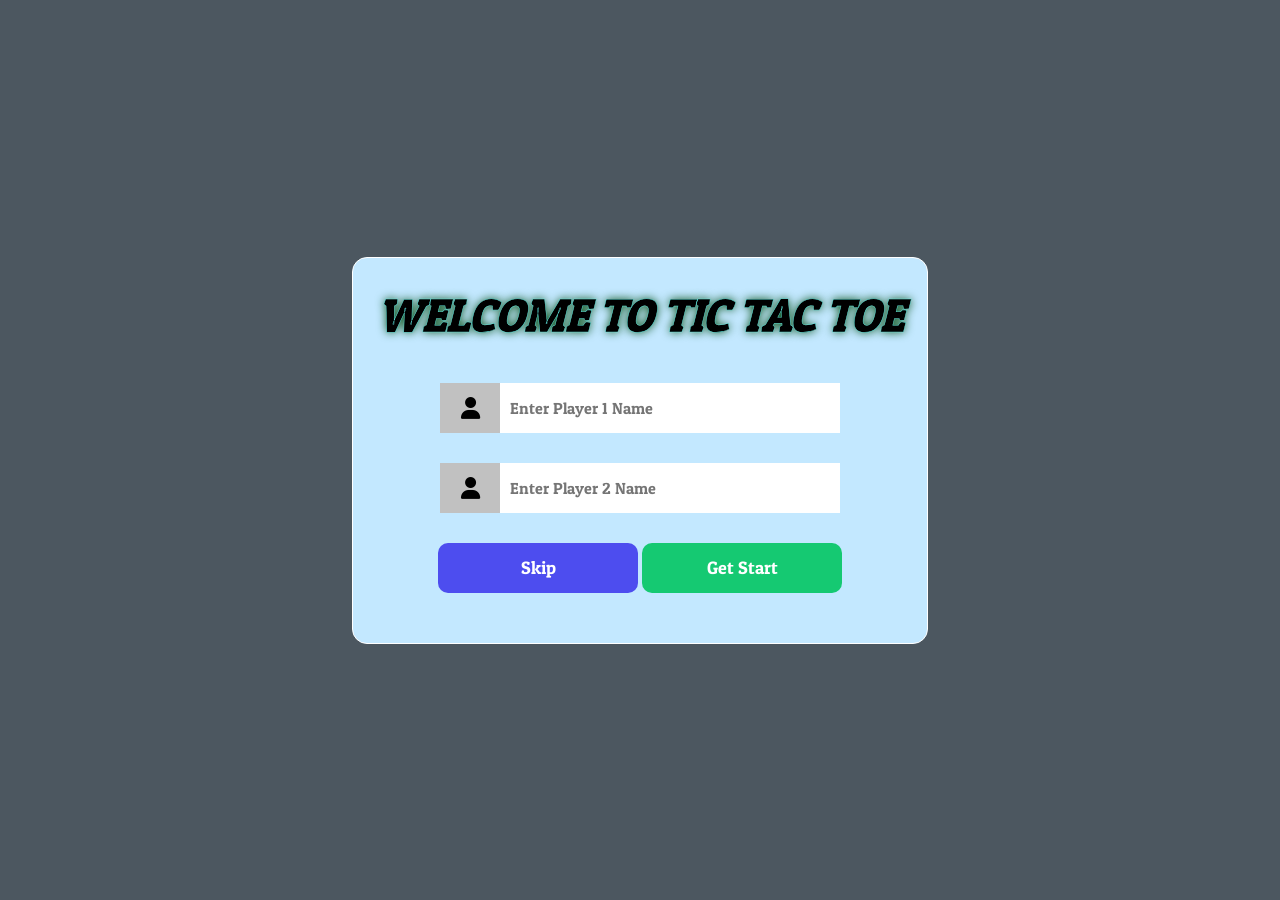
<file: old version/index.html>
<!DOCTYPE html>
<html lang="en">

<head>
    <meta charset="UTF-8">
    <meta name="viewport" content="width=device-width, initial-scale=1.0">
    <title>Tic Tac Toe</title>
    <link rel="stylesheet" href="https://cdnjs.cloudflare.com/ajax/libs/font-awesome/6.6.0/css/all.min.css"
        integrity="sha512-Kc323vGBEqzTmouAECnVceyQqyqdsSiqLQISBL29aUW4U/M7pSPA/gEUZQqv1cwx4OnYxTxve5UMg5GT6L4JJg=="
        crossorigin="anonymous" referrerpolicy="no-referrer" />
    <link rel="stylesheet" href="style.css">

    <link rel="stylesheet" href="https://d1y3pl71tvoccx.cloudfront.net/1.0.0/AmazonEmber-Rg.css" type="text/css">

    <link rel="preconnect" href="https://fonts.googleapis.com">
    <link rel="preconnect" href="https://fonts.gstatic.com" crossorigin>
    <link href="https://fonts.googleapis.com/css2?family=Pacifico&family=Patua+One&display=swap" rel="stylesheet">

</head>

<body>

    <div id="overlay"></div>

    <div class="start-page">

        <h1>WELCOME TO TIC TAC TOE</h1>

        <div class="input-box">
            <label for="player1" class="icon"><i class="fa-solid fa-user"></i></label>
            <input type="text" class="player" id="player1" placeholder="Enter Player 1 Name" autocomplete="off">
            <p class="error"></p>
        </div>

        <div class="input-box">
            <label for="player2" class="icon"><i class="fa-solid fa-user"></i></label>
            <input type="text" class="player" id="player2" placeholder="Enter Player 2 Name" autocomplete="off">
            <p class="error"></p>
        </div>

        <div class="buttons">
            <button class="skip-btn">Skip</button>
            <button class="getStart" onclick="StartGame()">Get Start</button>
        </div>
 
    </div>

    <div class="container hide">

        <div class="winner" id="winner">
            <h2 class="winner-msg">Congratulations, Winner is player</h2>
            <button class="newgame" id="newgame">NEW GAME</button>
        </div>

        <div class="boxes ">
            <div class="row">
                <button class="btn" id="btn1"></button>
                <button class="btn" id="btn2"></button>
                <button class="btn" id="btn3"></button>
            </div>
            <div class="row">
                <button class="btn" id="btn4"></button>
                <button class="btn" id="btn5"></button>
                <button class="btn" id="btn6"></button>
            </div>
            <div class="row">
                <button class="btn" id="btn7"></button>
                <button class="btn" id="btn8"></button>
                <button class="btn" id="btn9"></button>
            </div>
        </div>
        <button class="reset-btn " id="reset-btn">Reset Game</button>
    </div>

    <script src="script.js"></script>

</body>

</html>
</file>
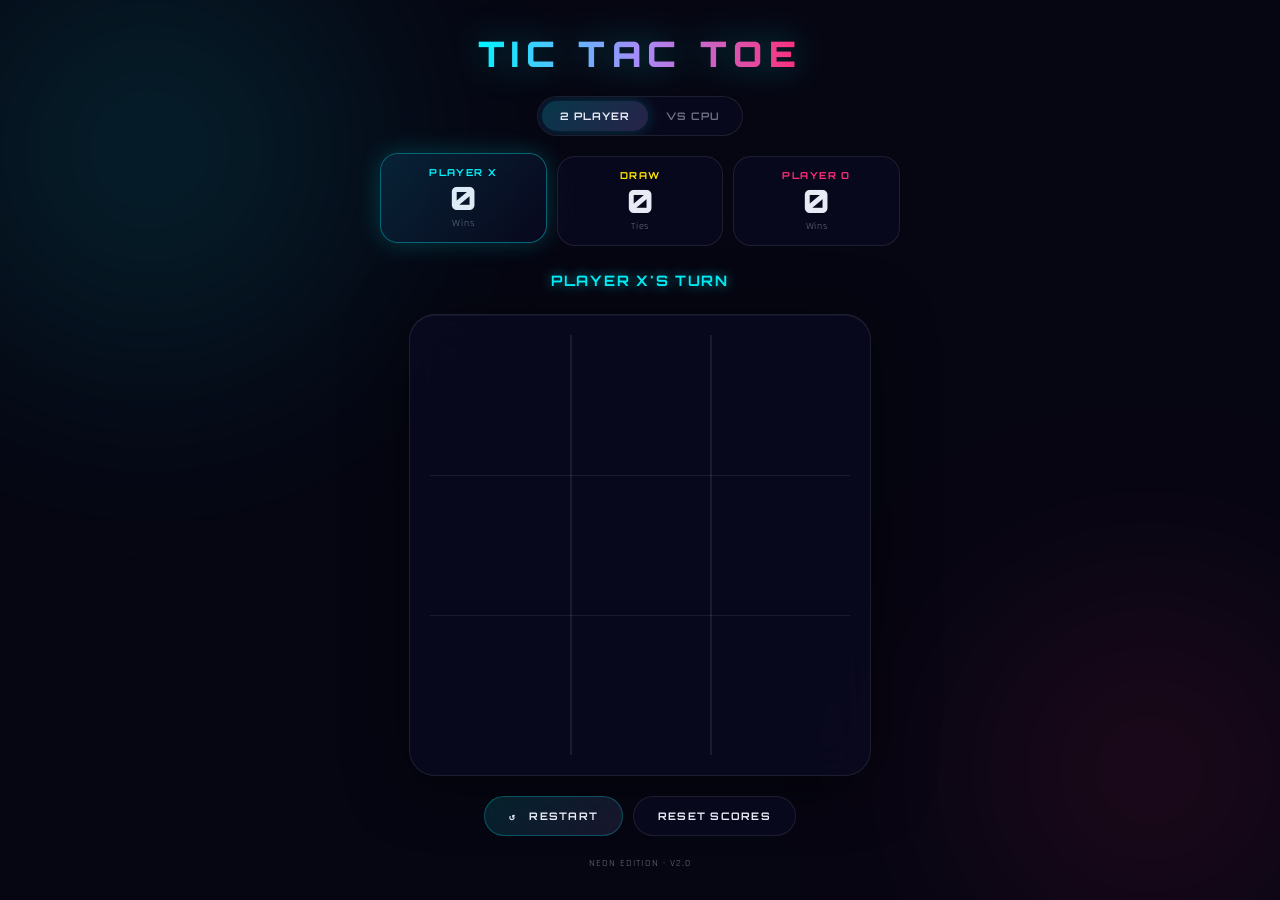
<file: design2.html>
<!DOCTYPE html>
<html lang="en">

<head>
    <meta charset="UTF-8" />
    <meta name="viewport" content="width=device-width, initial-scale=1.0" />
    <title>Tic Tac Toe — NEON</title>
    <link
        href="https://fonts.googleapis.com/css2?family=Orbitron:wght@400;700;900&family=Rajdhani:wght@300;400;600&display=swap"
        rel="stylesheet" />
    <style>
        :root {
            --x-color: #00f5ff;
            --o-color: #ff2d78;
            --win-glow: #ffe600;
            --bg-dark: #060612;
            --glass: rgba(255, 255, 255, 0.04);
            --glass-border: rgba(255, 255, 255, 0.09);
            --card-bg: rgba(10, 10, 35, 0.7);
            --text-main: #e8eaf6;
            --text-dim: rgba(232, 234, 246, 0.45);
            --grid-line: rgba(255, 255, 255, 0.08);
            --radius: 18px;
            --cell-size: min(28vw, 140px);
            --transition: 0.25s cubic-bezier(.4, 0, .2, 1);
        }

        *,
        *::before,
        *::after {
            box-sizing: border-box;
            margin: 0;
            padding: 0;
        }

        body {
            min-height: 100dvh;
            background: var(--bg-dark);
            display: flex;
            flex-direction: column;
            align-items: center;
            justify-content: center;
            font-family: 'Rajdhani', sans-serif;
            overflow: hidden;
            position: relative;
            padding: 16px;
        }

        /* ── Animated background ── */
        .bg-layer {
            position: fixed;
            inset: 0;
            z-index: 0;
            pointer-events: none;
            overflow: hidden;
        }

        .bg-layer::before,
        .bg-layer::after {
            content: '';
            position: absolute;
            border-radius: 50%;
            filter: blur(120px);
            opacity: 0.18;
            animation: drift 14s ease-in-out infinite alternate;
        }

        .bg-layer::before {
            width: 600px;
            height: 600px;
            background: radial-gradient(circle, #00f5ff, transparent 70%);
            top: -150px;
            left: -150px;
        }

        .bg-layer::after {
            width: 500px;
            height: 500px;
            background: radial-gradient(circle, #ff2d78, transparent 70%);
            bottom: -120px;
            right: -120px;
            animation-delay: -7s;
        }

        @keyframes drift {
            from {
                transform: translate(0, 0) scale(1);
            }

            to {
                transform: translate(60px, 40px) scale(1.12);
            }
        }

        /* Stars */
        .stars {
            position: fixed;
            inset: 0;
            z-index: 0;
            pointer-events: none;
        }

        .star {
            position: absolute;
            border-radius: 50%;
            background: #fff;
            opacity: 0;
            animation: twinkle var(--d, 3s) var(--delay, 0s) infinite;
        }

        @keyframes twinkle {

            0%,
            100% {
                opacity: 0;
                transform: scale(.6);
            }

            50% {
                opacity: var(--op, .6);
                transform: scale(1);
            }
        }

        /* ── Wrapper ── */
        .wrapper {
            position: relative;
            z-index: 1;
            display: flex;
            flex-direction: column;
            align-items: center;
            gap: 20px;
            width: 100%;
            max-width: 520px;
        }

        /* ── Title ── */
        .title {
            font-family: 'Orbitron', monospace;
            font-size: clamp(1.5rem, 5vw, 2.2rem);
            font-weight: 900;
            letter-spacing: 0.18em;
            text-transform: uppercase;
            background: linear-gradient(90deg, var(--x-color), #a78bfa, var(--o-color));
            -webkit-background-clip: text;
            -webkit-text-fill-color: transparent;
            background-clip: text;
            filter: drop-shadow(0 0 18px rgba(0, 245, 255, 0.35));
            user-select: none;
        }

        /* ── Mode Toggle ── */
        .mode-toggle {
            display: flex;
            gap: 0;
            border-radius: 50px;
            border: 1px solid var(--glass-border);
            background: var(--card-bg);
            backdrop-filter: blur(12px);
            overflow: hidden;
            padding: 4px;
        }

        .mode-btn {
            font-family: 'Orbitron', monospace;
            font-size: 0.65rem;
            font-weight: 700;
            letter-spacing: 0.1em;
            text-transform: uppercase;
            padding: 8px 18px;
            border: none;
            background: transparent;
            color: var(--text-dim);
            cursor: pointer;
            border-radius: 40px;
            transition: all var(--transition);
        }

        .mode-btn.active {
            background: linear-gradient(135deg, rgba(0, 245, 255, 0.2), rgba(167, 139, 250, 0.2));
            color: var(--text-main);
            box-shadow: 0 0 16px rgba(0, 245, 255, 0.2);
        }

        /* ── Score Board ── */
        .scoreboard {
            display: flex;
            gap: 10px;
            width: 100%;
        }

        .score-card {
            flex: 1;
            padding: 12px 10px;
            border-radius: var(--radius);
            border: 1px solid var(--glass-border);
            background: var(--card-bg);
            backdrop-filter: blur(16px);
            text-align: center;
            transition: all var(--transition);
            position: relative;
            overflow: hidden;
        }

        .score-card::before {
            content: '';
            position: absolute;
            inset: 0;
            border-radius: inherit;
            opacity: 0;
            transition: opacity var(--transition);
        }

        .score-card.x-card::before {
            background: linear-gradient(135deg, rgba(0, 245, 255, 0.1), transparent);
        }

        .score-card.o-card::before {
            background: linear-gradient(135deg, rgba(255, 45, 120, 0.1), transparent);
        }

        .score-card.d-card::before {
            background: linear-gradient(135deg, rgba(255, 230, 0, 0.08), transparent);
        }

        .score-card.active-turn::before {
            opacity: 1;
        }

        .score-card.active-turn {
            transform: translateY(-3px);
        }

        .score-card.active-turn.x-card {
            border-color: rgba(0, 245, 255, 0.4);
            box-shadow: 0 0 24px rgba(0, 245, 255, 0.2);
        }

        .score-card.active-turn.o-card {
            border-color: rgba(255, 45, 120, 0.4);
            box-shadow: 0 0 24px rgba(255, 45, 120, 0.2);
        }

        .score-label {
            font-family: 'Orbitron', monospace;
            font-size: 0.6rem;
            font-weight: 700;
            letter-spacing: 0.15em;
            text-transform: uppercase;
        }

        .x-card .score-label {
            color: var(--x-color);
        }

        .o-card .score-label {
            color: var(--o-color);
        }

        .d-card .score-label {
            color: #ffe600;
        }

        .score-value {
            font-family: 'Orbitron', monospace;
            font-size: clamp(1.4rem, 4vw, 2rem);
            font-weight: 900;
            color: var(--text-main);
            line-height: 1;
            margin-top: 4px;
        }

        .score-sub {
            font-size: 0.65rem;
            color: var(--text-dim);
            letter-spacing: 0.08em;
            margin-top: 2px;
        }

        /* ── Status ── */
        .status {
            font-family: 'Orbitron', monospace;
            font-size: clamp(0.75rem, 2.5vw, 0.9rem);
            font-weight: 700;
            letter-spacing: 0.12em;
            text-transform: uppercase;
            color: var(--text-dim);
            height: 28px;
            display: flex;
            align-items: center;
            transition: all 0.3s;
        }

        .status.x-turn {
            color: var(--x-color);
            text-shadow: 0 0 12px rgba(0, 245, 255, 0.6);
        }

        .status.o-turn {
            color: var(--o-color);
            text-shadow: 0 0 12px rgba(255, 45, 120, 0.6);
        }

        .status.win {
            color: var(--win-glow);
            text-shadow: 0 0 18px rgba(255, 230, 0, 0.8);
            animation: pulse-win 0.6s ease-in-out infinite alternate;
        }

        .status.draw {
            color: #a78bfa;
            text-shadow: 0 0 14px rgba(167, 139, 250, 0.6);
        }

        @keyframes pulse-win {
            from {
                letter-spacing: 0.12em;
            }

            to {
                letter-spacing: 0.2em;
            }
        }

        /* ── Board ── */
        .board-wrap {
            position: relative;
            padding: 20px;
            border-radius: calc(var(--radius) + 8px);
            border: 1px solid var(--glass-border);
            background: var(--card-bg);
            backdrop-filter: blur(20px);
            box-shadow: 0 8px 60px rgba(0, 0, 0, 0.5), inset 0 1px 0 rgba(255, 255, 255, 0.05);
        }

        .board {
            display: grid;
            grid-template-columns: repeat(3, var(--cell-size));
            grid-template-rows: repeat(3, var(--cell-size));
            gap: 0;
            position: relative;
        }

        /* Grid lines drawn via pseudo on the wrapper */
        .grid-lines {
            position: absolute;
            inset: 0;
            pointer-events: none;
            display: grid;
            grid-template-columns: repeat(3, var(--cell-size));
            grid-template-rows: repeat(3, var(--cell-size));
        }

        .cell {
            display: flex;
            align-items: center;
            justify-content: center;
            cursor: pointer;
            position: relative;
            border: none;
            background: transparent;
            transition: background var(--transition);
            border-radius: 8px;
        }

        /* Grid lines via box-shadow tricks using divs */
        .board-grid {
            position: absolute;
            inset: 0;
            pointer-events: none;
        }

        .h-line,
        .v-line {
            position: absolute;
            background: var(--grid-line);
            transition: background 0.3s;
        }

        .h-line {
            left: 20px;
            right: 20px;
            height: 1.5px;
        }

        .v-line {
            top: 20px;
            bottom: 20px;
            width: 1.5px;
        }

        .h-line:nth-child(1) {
            top: calc(20px + var(--cell-size));
        }

        .h-line:nth-child(2) {
            top: calc(20px + var(--cell-size) * 2);
        }

        .v-line:nth-child(3) {
            left: calc(20px + var(--cell-size));
        }

        .v-line:nth-child(4) {
            left: calc(20px + var(--cell-size) * 2);
        }

        .cell:hover:not(.taken) {
            background: rgba(255, 255, 255, 0.04);
        }

        .cell.taken {
            cursor: default;
        }

        /* ── X & O marks ── */
        .mark {
            width: 58%;
            height: 58%;
            display: flex;
            align-items: center;
            justify-content: center;
            transform: scale(0) rotate(-15deg);
            opacity: 0;
            animation: pop-in 0.35s cubic-bezier(.34, 1.56, .64, 1) forwards;
        }

        @keyframes pop-in {
            to {
                transform: scale(1) rotate(0deg);
                opacity: 1;
            }
        }

        .mark svg {
            width: 100%;
            height: 100%;
        }

        /* X mark */
        .mark-x line {
            stroke: var(--x-color);
            stroke-width: 8;
            stroke-linecap: round;
            filter: drop-shadow(0 0 8px var(--x-color));
            stroke-dasharray: 80;
            stroke-dashoffset: 80;
            animation: draw-line 0.3s ease forwards;
        }

        .mark-x line:nth-child(2) {
            animation-delay: 0.08s;
        }

        /* O mark */
        .mark-o circle {
            stroke: var(--o-color);
            stroke-width: 8;
            stroke-linecap: round;
            fill: none;
            filter: drop-shadow(0 0 8px var(--o-color));
            stroke-dasharray: 251;
            stroke-dashoffset: 251;
            animation: draw-circle 0.35s ease forwards;
        }

        @keyframes draw-line {
            to {
                stroke-dashoffset: 0;
            }
        }

        @keyframes draw-circle {
            to {
                stroke-dashoffset: 0;
            }
        }

        /* Winning cell glow */
        .cell.win-cell {
            animation: win-flash 0.5s ease-in-out 0.1s infinite alternate;
        }

        @keyframes win-flash {
            from {
                background: rgba(255, 230, 0, 0.05);
            }

            to {
                background: rgba(255, 230, 0, 0.14);
            }
        }

        .cell.win-cell .mark-x line {
            stroke: var(--win-glow);
            filter: drop-shadow(0 0 12px var(--win-glow));
        }

        .cell.win-cell .mark-o circle {
            stroke: var(--win-glow);
            filter: drop-shadow(0 0 12px var(--win-glow));
        }

        /* Win line overlay */
        .win-line-svg {
            position: absolute;
            inset: 0;
            pointer-events: none;
            width: 100%;
            height: 100%;
        }

        .win-line-svg line {
            stroke: var(--win-glow);
            stroke-width: 4;
            stroke-linecap: round;
            filter: drop-shadow(0 0 8px var(--win-glow));
            stroke-dasharray: 500;
            stroke-dashoffset: 500;
            animation: draw-win-line 0.5s ease forwards 0.1s;
        }

        @keyframes draw-win-line {
            to {
                stroke-dashoffset: 0;
            }
        }

        /* ── Buttons ── */
        .btn-row {
            display: flex;
            gap: 10px;
        }

        .btn {
            font-family: 'Orbitron', monospace;
            font-size: 0.65rem;
            font-weight: 700;
            letter-spacing: 0.12em;
            text-transform: uppercase;
            padding: 12px 24px;
            border-radius: 50px;
            border: 1px solid var(--glass-border);
            background: var(--card-bg);
            color: var(--text-main);
            cursor: pointer;
            backdrop-filter: blur(10px);
            transition: all var(--transition);
            position: relative;
            overflow: hidden;
        }

        .btn::before {
            content: '';
            position: absolute;
            inset: 0;
            background: linear-gradient(135deg, rgba(0, 245, 255, 0.15), rgba(255, 45, 120, 0.15));
            opacity: 0;
            transition: opacity var(--transition);
        }

        .btn:hover::before {
            opacity: 1;
        }

        .btn:hover {
            transform: translateY(-2px);
            box-shadow: 0 8px 24px rgba(0, 0, 0, 0.4);
            border-color: rgba(0, 245, 255, 0.3);
        }

        .btn:active {
            transform: translateY(0);
        }

        .btn-restart {
            background: linear-gradient(135deg, rgba(0, 245, 255, 0.12), rgba(167, 139, 250, 0.12));
            border-color: rgba(0, 245, 255, 0.25);
        }

        .btn-restart:hover {
            box-shadow: 0 8px 30px rgba(0, 245, 255, 0.25);
        }

        /* ── CPU thinking ── */
        .thinking-dots {
            display: none;
            gap: 5px;
            align-items: center;
        }

        .thinking-dots.show {
            display: flex;
        }

        .thinking-dots span {
            width: 6px;
            height: 6px;
            border-radius: 50%;
            background: var(--o-color);
            animation: bounce-dot 0.8s ease-in-out infinite;
        }

        .thinking-dots span:nth-child(2) {
            animation-delay: 0.15s;
        }

        .thinking-dots span:nth-child(3) {
            animation-delay: 0.3s;
        }

        @keyframes bounce-dot {

            0%,
            100% {
                transform: translateY(0);
                opacity: 0.5;
            }

            50% {
                transform: translateY(-5px);
                opacity: 1;
            }
        }

        /* ── Footer ── */
        .footer {
            font-size: 0.65rem;
            color: var(--text-dim);
            letter-spacing: 0.1em;
            text-transform: uppercase;
        }

        /* ── Responsive ── */
        @media (max-width: 400px) {
            :root {
                --cell-size: min(29vw, 110px);
            }

            .scoreboard {
                gap: 6px;
            }

            .score-card {
                padding: 10px 6px;
            }
        }
    </style>
</head>

<body>

    <div class="bg-layer"></div>
    <div class="stars" id="stars"></div>

    <div class="wrapper">
        <h1 class="title">TIC TAC TOE</h1>

        <!-- Mode Toggle -->
        <div class="mode-toggle">
            <button class="mode-btn active" id="btn2p" onclick="setMode('2p')">2 Player</button>
            <button class="mode-btn" id="btnCpu" onclick="setMode('cpu')">vs CPU</button>
        </div>

        <!-- Scoreboard -->
        <div class="scoreboard">
            <div class="score-card x-card active-turn" id="cardX">
                <div class="score-label">Player X</div>
                <div class="score-value" id="scoreX">0</div>
                <div class="score-sub">Wins</div>
            </div>
            <div class="score-card d-card" id="cardD">
                <div class="score-label">Draw</div>
                <div class="score-value" id="scoreD">0</div>
                <div class="score-sub">Ties</div>
            </div>
            <div class="score-card o-card" id="cardO">
                <div class="score-label" id="labelO">Player O</div>
                <div class="score-value" id="scoreO">0</div>
                <div class="score-sub">Wins</div>
            </div>
        </div>

        <!-- Status -->
        <div class="status x-turn" id="status">
            <span id="statusText">Player X's Turn</span>
            <div class="thinking-dots" id="thinkingDots">
                <span></span><span></span><span></span>
            </div>
        </div>

        <!-- Board -->
        <div class="board-wrap">
            <div class="board" id="board">
                <!-- 9 cells -->
            </div>
            <!-- Grid lines -->
            <div class="board-grid">
                <div class="h-line"></div>
                <div class="h-line"></div>
                <div class="v-line"></div>
                <div class="v-line"></div>
            </div>
            <!-- Win line drawn here via JS -->
        </div>

        <!-- Buttons -->
        <div class="btn-row">
            <button class="btn btn-restart" onclick="restartGame()">↺ &nbsp; Restart</button>
            <button class="btn" onclick="resetScores()">Reset Scores</button>
        </div>

        <div class="footer">Neon Edition · v2.0</div>
    </div>

    <script>
        // ─── Audio ───────────────────────────────────────────
        const AudioCtx = window.AudioContext || window.webkitAudioContext;
        let ctx;
        function getCtx() { if (!ctx) ctx = new AudioCtx(); return ctx; }

        function playTone(freq, type = 'sine', dur = 0.12, vol = 0.18, decay = 0.08) {
            try {
                const ac = getCtx();
                const o = ac.createOscillator();
                const g = ac.createGain();
                o.connect(g); g.connect(ac.destination);
                o.type = type; o.frequency.value = freq;
                g.gain.setValueAtTime(vol, ac.currentTime);
                g.gain.exponentialRampToValueAtTime(0.001, ac.currentTime + dur);
                o.start(); o.stop(ac.currentTime + dur + decay);
            } catch (e) { }
        }
        function sfxMove() { playTone(440, 'sine', 0.1, 0.15); }
        function sfxWin() {
            [523, 659, 784, 1047].forEach((f, i) => setTimeout(() => playTone(f, 'sine', 0.18, 0.2), i * 90));
        }
        function sfxDraw() { playTone(220, 'triangle', 0.35, 0.12); }
        function sfxCpu() { playTone(330, 'sine', 0.1, 0.12); }

        // ─── State ───────────────────────────────────────────
        const WINS = [[0, 1, 2], [3, 4, 5], [6, 7, 8], [0, 3, 6], [1, 4, 7], [2, 5, 8], [0, 4, 8], [2, 4, 6]];
        let board, current, gameOver, scores, mode, cpuThinking;

        function init() {
            board = Array(9).fill('');
            current = 'X';
            gameOver = false;
            cpuThinking = false;
            renderBoard();
            setStatus();
            highlightTurnCard();
            removeWinLine();
        }

        function initScores() {
            scores = { X: 0, O: 0, D: 0 };
            updateScoreUI();
        }

        // ─── Mode ─────────────────────────────────────────────
        function setMode(m) {
            mode = m;
            document.getElementById('btn2p').classList.toggle('active', m === '2p');
            document.getElementById('btnCpu').classList.toggle('active', m === 'cpu');
            document.getElementById('labelO').textContent = m === 'cpu' ? 'CPU' : 'Player O';
            init();
        }

        // ─── Render ───────────────────────────────────────────
        function renderBoard() {
            const b = document.getElementById('board');
            b.innerHTML = '';
            board.forEach((v, i) => {
                const cell = document.createElement('div');
                cell.className = 'cell' + (v ? ' taken' : '');
                cell.dataset.i = i;
                cell.onclick = () => handleClick(i);
                if (v) cell.appendChild(makeMark(v));
                b.appendChild(cell);
            });
        }

        function makeMark(v) {
            const div = document.createElement('div');
            div.className = `mark mark-${v.toLowerCase()}`;
            if (v === 'X') {
                div.innerHTML = `<svg viewBox="0 0 80 80"><line x1="18" y1="18" x2="62" y2="62"/><line x1="62" y1="18" x2="18" y2="62"/></svg>`;
            } else {
                div.innerHTML = `<svg viewBox="0 0 80 80"><circle cx="40" cy="40" r="24"/></svg>`;
            }
            return div;
        }

        // ─── Click ────────────────────────────────────────────
        function handleClick(i) {
            if (gameOver || board[i] || cpuThinking) return;
            if (mode === 'cpu' && current === 'O') return;
            makeMove(i);
        }

        function makeMove(i) {
            board[i] = current;
            sfxMove();
            renderBoard();
            const result = checkWin();
            if (result) return endGame(result);
            if (board.every(Boolean)) return endGame('D');
            current = current === 'X' ? 'O' : 'X';
            setStatus();
            highlightTurnCard();
            if (mode === 'cpu' && current === 'O' && !gameOver) scheduleCpu();
        }

        // ─── CPU ──────────────────────────────────────────────
        function scheduleCpu() {
            cpuThinking = true;
            setStatus(true);
            setTimeout(() => {
                const move = bestMove();
                cpuThinking = false;
                if (move !== -1) {
                    sfxCpu();
                    makeMove(move);
                }
            }, 550 + Math.random() * 300);
        }

        function bestMove() {
            // Try win, then block, then center, then corner, then any
            const candidates = (player) => {
                for (const combo of WINS) {
                    const vals = combo.map(i => board[i]);
                    if (vals.filter(v => v === player).length === 2 && vals.includes('')) {
                        return combo[vals.indexOf('')];
                    }
                }
                return -1;
            };
            let m;
            if ((m = candidates('O')) !== -1) return m;
            if ((m = candidates('X')) !== -1) return m;
            if (!board[4]) return 4;
            const corners = [0, 2, 6, 8].filter(i => !board[i]);
            if (corners.length) return corners[Math.floor(Math.random() * corners.length)];
            const empty = board.map((v, i) => v ? -1 : i).filter(i => i !== -1);
            return empty.length ? empty[Math.floor(Math.random() * empty.length)] : -1;
        }

        // ─── Win check ────────────────────────────────────────
        function checkWin() {
            for (const combo of WINS) {
                const [a, b, c] = combo;
                if (board[a] && board[a] === board[b] && board[a] === board[c]) return { player: board[a], combo };
            }
            return null;
        }

        function endGame(result) {
            gameOver = true;
            if (result === 'D') {
                scores.D++;
                setStatus(); // draw
                sfxDraw();
            } else {
                scores[result.player]++;
                sfxWin();
                highlightWinCells(result.combo);
                drawWinLine(result.combo);
            }
            updateScoreUI();
            setStatus(false, result);
        }

        // ─── UI Helpers ───────────────────────────────────────
        function setStatus(thinking = false, result = null) {
            const el = document.getElementById('status');
            const txt = document.getElementById('statusText');
            const dots = document.getElementById('thinkingDots');
            el.className = 'status';
            dots.classList.remove('show');

            if (thinking) {
                el.classList.add('o-turn');
                txt.textContent = 'CPU thinking';
                dots.classList.add('show');
                return;
            }
            if (result === 'D') {
                el.classList.add('draw');
                txt.textContent = "It's a Draw!";
                return;
            }
            if (result) {
                el.classList.add('win');
                const name = (mode === 'cpu' && result.player === 'O') ? 'CPU' : `Player ${result.player}`;
                txt.textContent = `${name} Wins! 🎉`;
                return;
            }
            const name = (mode === 'cpu' && current === 'O') ? 'CPU' : `Player ${current}`;
            el.classList.add(current === 'X' ? 'x-turn' : 'o-turn');
            txt.textContent = `${name}'s Turn`;
        }

        function highlightTurnCard() {
            ['cardX', 'cardO'].forEach(id => document.getElementById(id).classList.remove('active-turn'));
            if (!gameOver) {
                document.getElementById(current === 'X' ? 'cardX' : 'cardO').classList.add('active-turn');
            }
        }

        function highlightWinCells(combo) {
            const cells = document.getElementById('board').children;
            combo.forEach(i => cells[i].classList.add('win-cell'));
        }

        function drawWinLine(combo) {
            const boardWrap = document.querySelector('.board-wrap');
            removeWinLine();
            const size = parseFloat(getComputedStyle(document.documentElement).getPropertyValue('--cell-size')) || 120;
            const pad = 20; // board-wrap padding

            const centerOf = idx => {
                const col = idx % 3, row = Math.floor(idx / 3);
                return { x: col * size + size / 2, y: row * size + size / 2 };
            };
            const p1 = centerOf(combo[0]);
            const p2 = centerOf(combo[2]);
            // offset by padding
            const svg = document.createElementNS('http://www.w3.org/2000/svg', 'svg');
            svg.setAttribute('class', 'win-line-svg');
            svg.setAttribute('viewBox', `0 0 ${size * 3} ${size * 3}`);
            svg.setAttribute('preserveAspectRatio', 'none');
            const line = document.createElementNS('http://www.w3.org/2000/svg', 'line');
            line.setAttribute('x1', p1.x); line.setAttribute('y1', p1.y);
            line.setAttribute('x2', p2.x); line.setAttribute('y2', p2.y);
            svg.appendChild(line);
            boardWrap.appendChild(svg);
        }

        function removeWinLine() {
            document.querySelectorAll('.win-line-svg').forEach(el => el.remove());
        }

        function updateScoreUI() {
            document.getElementById('scoreX').textContent = scores.X;
            document.getElementById('scoreO').textContent = scores.O;
            document.getElementById('scoreD').textContent = scores.D;
        }

        // ─── Controls ─────────────────────────────────────────
        function restartGame() { init(); }
        function resetScores() { initScores(); init(); }

        // ─── Stars ────────────────────────────────────────────
        function makeStars() {
            const c = document.getElementById('stars');
            for (let i = 0; i < 80; i++) {
                const s = document.createElement('div');
                s.className = 'star';
                const size = Math.random() * 2 + 1;
                s.style.cssText = `
      width:${size}px;height:${size}px;
      top:${Math.random() * 100}%;left:${Math.random() * 100}%;
      --d:${2 + Math.random() * 5}s;
      --delay:${Math.random() * 5}s;
      --op:${0.2 + Math.random() * 0.5};
    `;
                c.appendChild(s);
            }
        }

        // ─── Boot ─────────────────────────────────────────────
        makeStars();
        initScores();
        setMode('2p');
    </script>
</body>

</html>
</file>
<file: old version/style.css>
* {
    margin: 0;
    padding: 0;
    box-sizing: border-box;
    font-family: "Patua One", serif;
}

body {
    width: 100%;
    height: 100vh;
    background: #4c5760;
    display: flex;
    justify-content: center;
    align-items: center;
}
 
.container {
    height: 100%;
    display: flex;
    justify-content: center;
    align-items: center;
    flex-direction: column;
}

.boxes {
    display: grid;
    grid-template-rows: repeat(3, 1fr);
    row-gap: 1rem;
    width: 450px;
    height: 450px;
    text-align: center;
}

.row {
    display: flex;
    width: 100%;
    height: 100%;
    gap: 1rem;
}

.btn {
    flex: 1 1;
    font-size: 75px;
    border: none;
    outline: none;
    box-shadow: 0 0 10px rgba(16, 255, 247, 0.843);
}

.btn:hover {
    scale: 1.03;
    background: rgb(16, 255, 247);
}

.reset-btn {
    width: 150px;
    height: 60px;
    display: none;
    color: white;
    font-size: 18px;
    margin-top: 20px;
    padding: 10px 15px;
    border-radius: 10px;
    background-color: rgb(45, 45, 45);
}


.start-page {
    border: 1px solid white;
    display: flex;
    flex-direction: column;
    justify-content: center;
    align-items: center;
    padding: 50px 10px;
    border-radius: 15px;
    width: 45%;
    background-color: rgb(195, 232, 255);
}

.start-page h1 {
    font-size: 45px;
    margin-top: -20px;
    margin-bottom: 40px;
    color: #000;
    -webkit-text-stroke: .5px rgba(100, 250, 243, 0.837);
    text-shadow: 0 0 10px rgb(15, 87, 31);
    font-style: italic;
}

.input-box {
    position: relative;
    width: 400px;
    height: 50px;
    display: block;
    display: flex;
    margin-bottom: 30px;
}

.input-box label {
    width: 15%;
    display: flex;
    align-items: center;
    justify-content: center;
    height: 100%;
    background-color: rgb(193, 193, 193);
    padding: 10px;
}

.input-box label i {
    font-size: 22px;
}

.fa-circle-check {
    color: #157900;
}

.player {
    padding: 10px;
    height: 100%;
    font-size: 16px;
    width: 85%;
    margin-bottom: 10px;
    border: none;
    outline: none;
}

.error {
    position: absolute;
    bottom: -20px;
    font-size: 15px;
    padding-left: 65px;
    color: rgb(238, 10, 10);
}

.getStart,.skip-btn{
    width: 200px;
    height: 50px;
    font-size: 18px;
    border: none;
    color: white;
    outline: none;
    cursor: pointer;
    border-radius: 10px;
    background: rgb(21, 201, 114);
}

.getStart:hover {
    background: rgb(15, 165, 93);
}

.skip-btn{
    background-color: rgb(77, 77, 239);
}

.skip-btn:hover{
    background-color: rgb(62, 62, 235);
}

.hide {
    display: none;
}


.overlay {
    height: 100%;
    width: 100%;
    background-color: rgba(0, 0, 0, 0.5);
    z-index: 999;
    position: fixed;
}



.winner {
    position: fixed;
    display: flex;
    justify-content: center;
    align-items: center;
    flex-direction: column;
    top: 50%;
    left: 0;
    padding: 20px 40px;
    height: fit-content;
    width: 100%;
    background-color: rgba(0, 0, 0, 0.5);
    translate: 0 -50%;
    z-index: 99999;
    clip-path: polygon(0 0, 100% 0, 100% 0, 0 0);
    transition: all .5s ease-in-out ;
}

.winner h2{
    font-size: 60px;
    color: #000;
    -webkit-text-stroke: 1px rgba(100, 250, 243, 0.837);
    text-shadow: 0 0 10px rgb(15, 87, 31);
    font-style: italic;
    margin-bottom: 20px;
    text-align: center;
    text-wrap: wrap;
}

.newgame{
    height: 60px;
    width: 150px;
    font-size: 20px;
    border-radius: 10px;
    color: #fff;
    background-color: #000;
    outline: none;
    outline: 2px solid #fff;
    transition: all .3s ease-in-out;
}

.newgame:hover{
    outline: 5px solid rgb(37, 255, 59);
}
</file>
